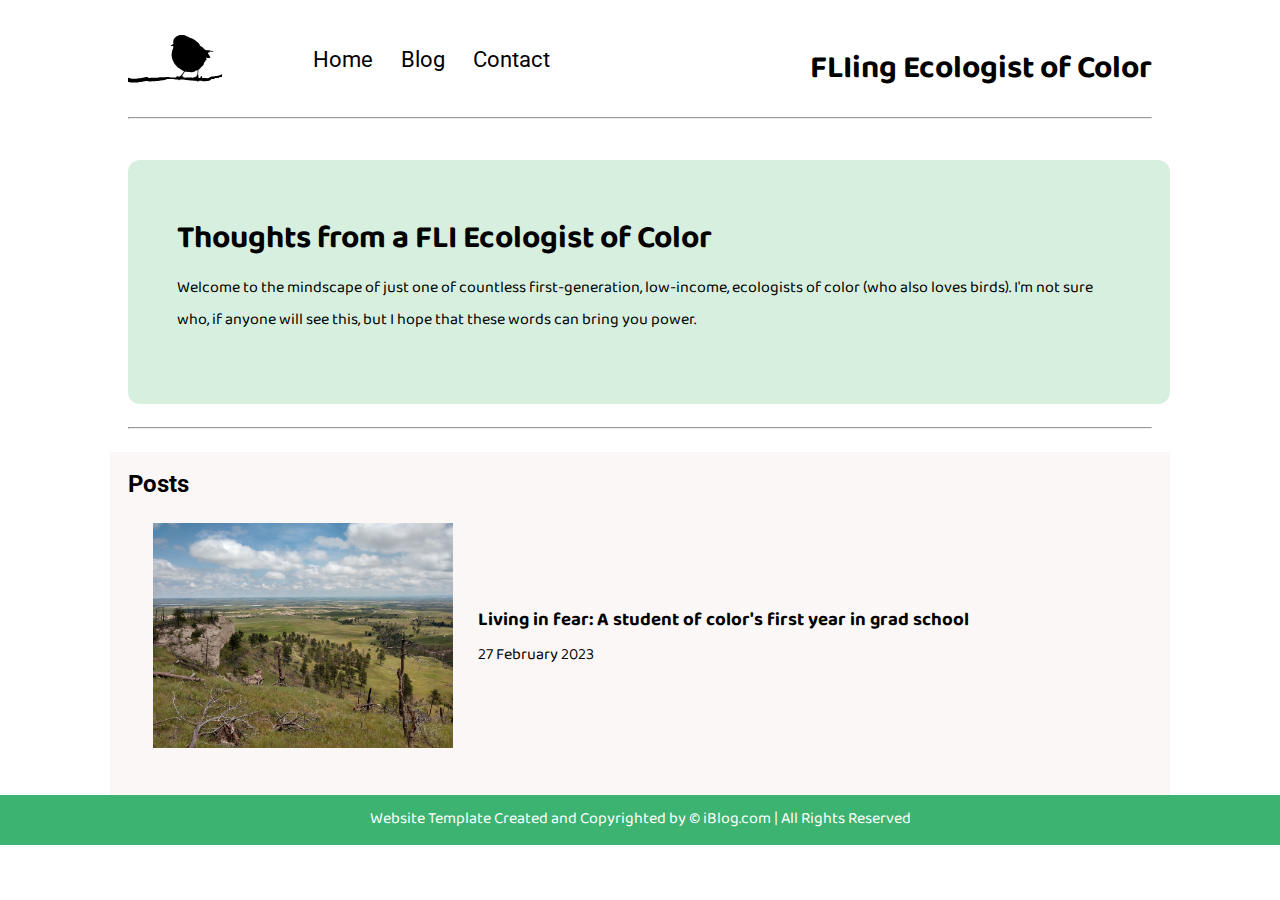
<file: index.html>
<!DOCTYPE html>
<html lang="en">

<head>
    <meta charset="UTF-8">
    <meta name="viewport" content="width=device-width, initial-scale=1.0">
    <link rel="stylesheet" href="css/utils.css">
    <link rel="stylesheet" href="css/style.css">
    <link rel="stylesheet" href="css/mobile.css">
    <title>Thoughts from a FLI Ecologist of Color</title>
</head>

<body>
    
     <nav class="navigation max-width-1 m-auto">
        <div class="nav-left">
            <a href="index.html">
                <span><img src="img/logo.svg" width="94px" alt="loading..."></span>
            </a>
            <ul>
                <li><a href="index.html">Home</a></li>
                <li><a href="blogpost.html">Blog</a></li>
                <li><a href="contact.html">Contact</a></li>
            </ul>
        </div>
        <div class="nav-right">
            <h1>FLIing Ecologist of Color</h1>
        </div>
    </nav>
    
    <div class="max-width-1 m-auto">
        <hr>
    </div>
    <div class="m-auto content max-width-1 my-2">
        <div class="content-left">
            <h1>Thoughts from a FLI Ecologist of Color</h1>
            <p>Welcome to the mindscape of just one of countless first-generation, low-income, ecologists of color (who also loves birds). 
                I'm not sure who, if anyone will see this, but I hope that these words can bring you power.</p>
        </div>
        <div class="content-right">
            <!--<img src="img/home.svg" alt="loading...">image next to heading-->
        </div>
    </div>

    <div class="max-width-1 m-auto">
        <hr>
    </div>
    <div class="home-articles max-width-1 m-auto font2">
        <h2>Posts</h2>

        <div class="home-article">
            <div class="home-article-img">
                <img src="img/3.jpg" alt="article">
            </div>
            <div class="home-article-content font1">
                <a href="/blogpost.html">
                    <h3>Living in fear: A student of color's first year in grad school</h3>
                </a>

                <!--<div>Author Name</div>-->
                <span>27 February 2023</span>
            </div>
        </div>
        
        <!--INSERT NEXT POST HERE-->
        
    </div>

    <div class="footer">
        <p>Website Template Created and Copyrighted by &copy; iBlog.com | All Rights Reserved </p>
    </div>
</body>

</html>
</file>
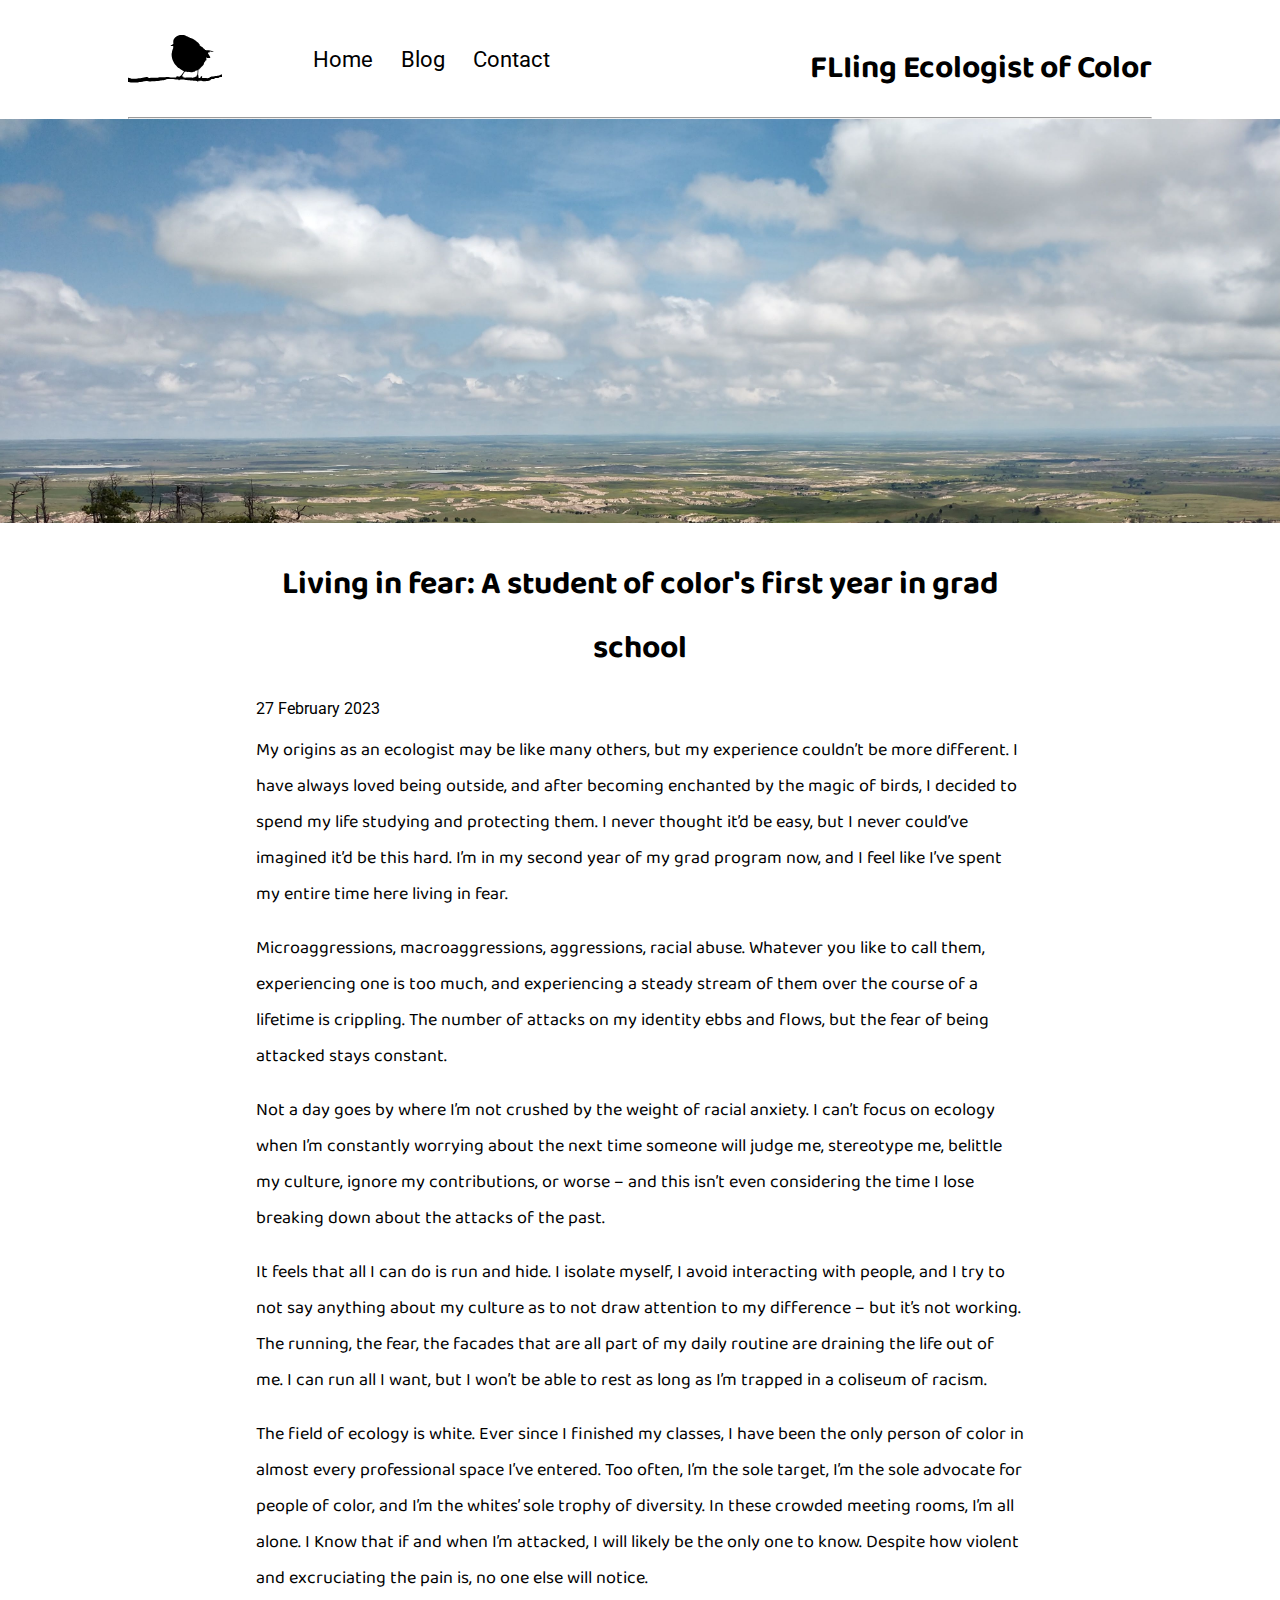
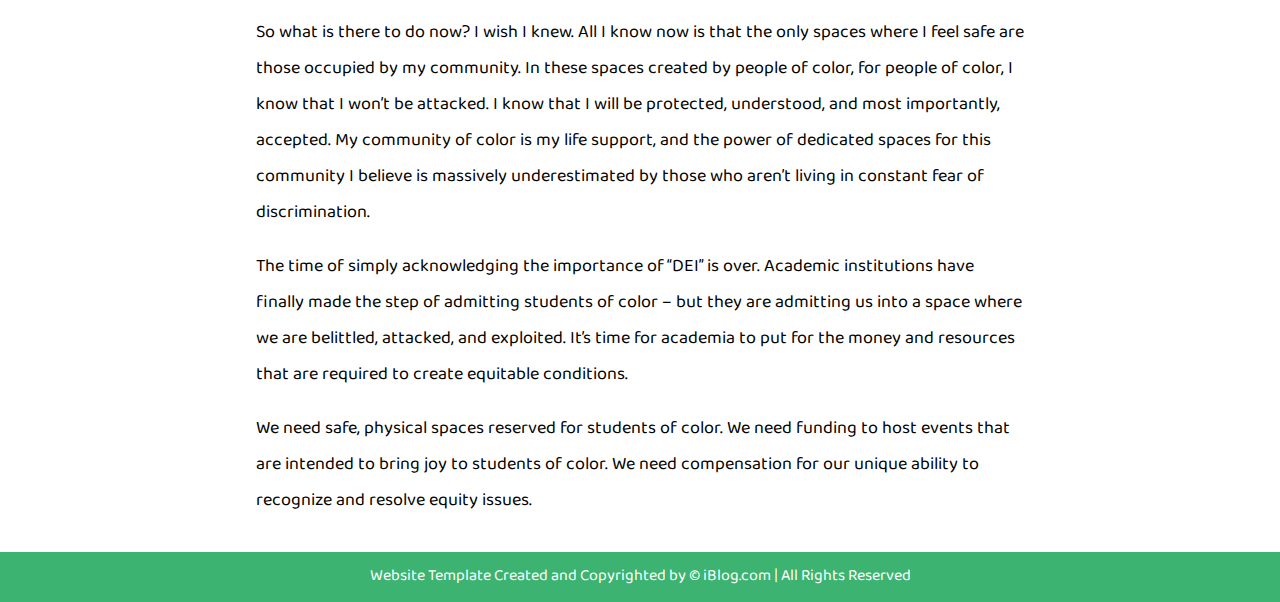
<file: blogpost.html>
<!DOCTYPE html>
<html lang="en">
<head>
    <meta charset="UTF-8">
    <meta name="viewport" content="width=device-width, initial-scale=1.0">
    <link rel="stylesheet" href="css/utils.css">
    <link rel="stylesheet" href="css/style.css">
    <link rel="stylesheet" href="css/blogpost.css">
    <link rel="stylesheet" href="css/mobile.css">
    <title>Living in fear - A student of color's first year in grad school</title>
</head>
<body>
    <nav class="navigation max-width-1 m-auto">
        <div class="nav-left">
            <a href="index.html">
                <span><img src="img/logo.svg" width="94px" alt="loading..."></span>
            </a>
            <ul>
                <li><a href="index.html">Home</a></li>
                <li><a href="blogpost.html">Blog</a></li>
                <li><a href="contact.html">Contact</a></li>
            </ul>
        </div>
        <div class="nav-right">
            <h1>FLIing Ecologist of Color</h1>

        </div>

    </nav>
    <div class="max-width-1 m-auto">
        <hr>
    </div>
    <div class="post-img">
        <img src="img/3.jpg" alt="">
    </div>
    <div class="m-auto blog-post-content max-width-2 m-auto my-2">
        <h1 class="font1">Living in fear: A student of color's first year in grad school</h1>
        <div class="blogpost-meta">
            <div class="author-info">
                <div>27 February 2023</div>
            </div>
            <div class="social">
                <!--<svg width="29" height="29" class="hk"><path d="M22.05 7.54a4.47 4.47 0 0 0-3.3-1.46 4.53 4.53 0 0 0-4.53 4.53c0 .35.04.7.08 1.05A12.9 12.9 0 0 1 5 6.89a5.1 5.1 0 0 0-.65 2.26c.03 1.6.83 2.99 2.02 3.79a4.3 4.3 0 0 1-2.02-.57v.08a4.55 4.55 0 0 0 3.63 4.44c-.4.08-.8.13-1.21.16l-.81-.08a4.54 4.54 0 0 0 4.2 3.15 9.56 9.56 0 0 1-5.66 1.94l-1.05-.08c2 1.27 4.38 2.02 6.94 2.02 8.3 0 12.86-6.9 12.84-12.85.02-.24 0-.43 0-.65a8.68 8.68 0 0 0 2.26-2.34c-.82.38-1.7.62-2.6.72a4.37 4.37 0 0 0 1.95-2.51c-.84.53-1.81.9-2.83 1.13z"></path></svg>-->

            </div>
        </div>
         <p class="font1">My origins as an ecologist may be like many others, but my experience couldn’t be more different. I have always loved being outside, and after becoming enchanted by the magic of birds, I decided to spend my life studying and protecting them. I never thought it’d be easy, but I never could’ve imagined it’d be this hard. I’m in my second year of my grad program now, and I feel like I’ve spent my entire time here living in fear.</p>
         <br>
         <p class="font1">Microaggressions, macroaggressions, aggressions, racial abuse. Whatever you like to call them, experiencing one is too much, and experiencing a steady stream of them over the course of a lifetime is crippling. The number of attacks on my identity ebbs and flows, but the fear of being attacked stays constant.</p>
         <br>   
         <p class="font1">Not a day goes by where I’m not crushed by the weight of racial anxiety. I can’t focus on ecology when I’m constantly worrying about the next time someone will judge me, stereotype me, belittle my culture, ignore my contributions, or worse – and this isn’t even considering the time I lose breaking down about the attacks of the past.</p>
         <br>  
         <p class="font1">It feels that all I can do is run and hide. I isolate myself, I avoid interacting with people, and I try to not say anything about my culture as to not draw attention to my difference – but it’s not working. The running, the fear, the facades that are all part of my daily routine are draining the life out of me. I can run all I want, but I won’t be able to rest as long as I’m trapped in a coliseum of racism.</p>
         <br>    
         <p class="font1">The field of ecology is white. Ever since I finished my classes, I have been the only person of color in almost every professional space I’ve entered. Too often, I’m the sole target, I’m the sole advocate for people of color, and I’m the whites’ sole trophy of diversity. In these crowded meeting rooms, I’m all alone. I Know that if and when I’m attacked, I will likely be the only one to know. Despite how violent and excruciating the pain is, no one else will notice.</p>
         <br>    
         <p class="font1">So what is there to do now? I wish I knew. All I know now is that the only spaces where I feel safe are those occupied by my community. In these spaces created by people of color, for people of color, I know that I won’t be attacked. I know that I will be protected, understood, and most importantly, accepted. My community of color is my life support, and the power of dedicated spaces for this community I believe is massively underestimated by those who aren’t living in constant fear of discrimination.</p>
         <br>    
         <p class="font1">The time of simply acknowledging the importance of “DEI” is over. Academic institutions have finally made the step of admitting students of color – but they are admitting us into a space where we are belittled, attacked, and exploited. It’s time for academia to put for the money and resources that are required to create equitable conditions.</p>
         <br>    
         <p class="font1">We need safe, physical spaces reserved for students of color. We need funding to host events that are intended to bring joy to students of color. We need compensation for our unique ability to recognize and resolve equity issues.</p>

    </div>


    <div class="footer">
        <p>Website Template Created and Copyrighted by &copy; iBlog.com | All Rights Reserved</p>
   
    </div>
</body>
</html>
</file>
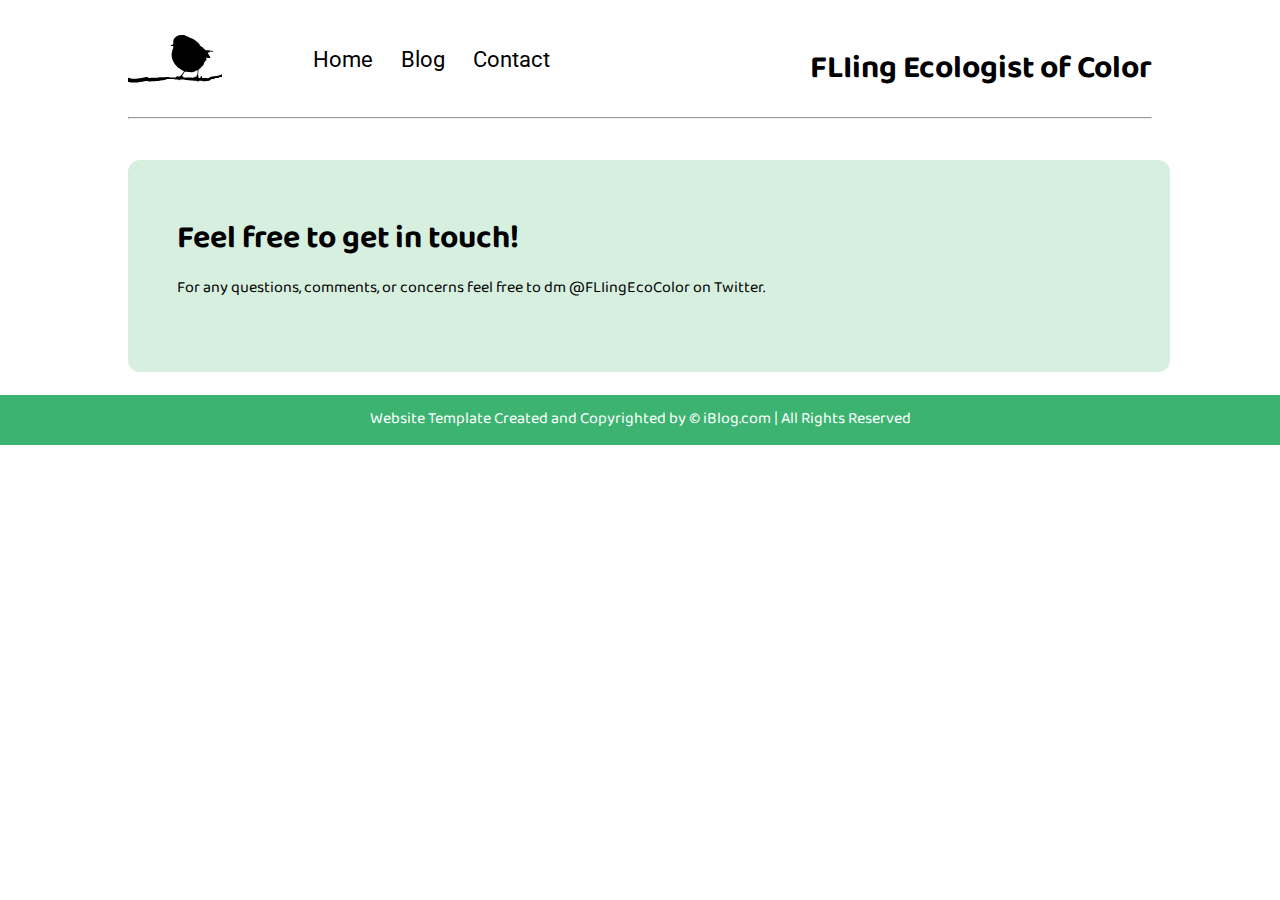
<file: contact.html>
<!DOCTYPE html>
<html lang="en">

<head>
    <meta charset="UTF-8">
    <meta name="viewport" content="width=device-width, initial-scale=1.0">
    <link rel="stylesheet" href="css/utils.css">
    <link rel="stylesheet" href="css/style.css">
    <link rel="stylesheet" href="css/mobile.css">
    <title>Thoughts from a FLI Ecologist of Color</title>
</head>

<body>
    
     <nav class="navigation max-width-1 m-auto">
        <div class="nav-left">
            <a href="index.html">
                <span><img src="img/logo.svg" width="94px" alt="loading..."></span>
            </a>
            <ul>
                <li><a href="index.html">Home</a></li>
                <li><a href="blogpost.html">Blog</a></li>
                <li><a href="contact.html">Contact</a></li>
            </ul>
        </div>
        <div class="nav-right">
            <h1>FLIing Ecologist of Color</h1>
        </div>
    </nav>
    
    <div class="max-width-1 m-auto">
        <hr>
    </div>
    <div class="m-auto content max-width-1 my-2">
        <div class="content-left">
            <h1>Feel free to get in touch!</h1>
            <p>For any questions, comments, or concerns feel free to dm @FLIingEcoColor on Twitter.</p>
        </div>
        <div class="content-right">
            <!--<img src="img/home.svg" alt="loading...">image next to heading-->
        </div>
    </div>
    <div class="footer">
        <p>Website Template Created and Copyrighted by &copy; iBlog.com | All Rights Reserved </p>
    </div>
</body>

</html>
</file>
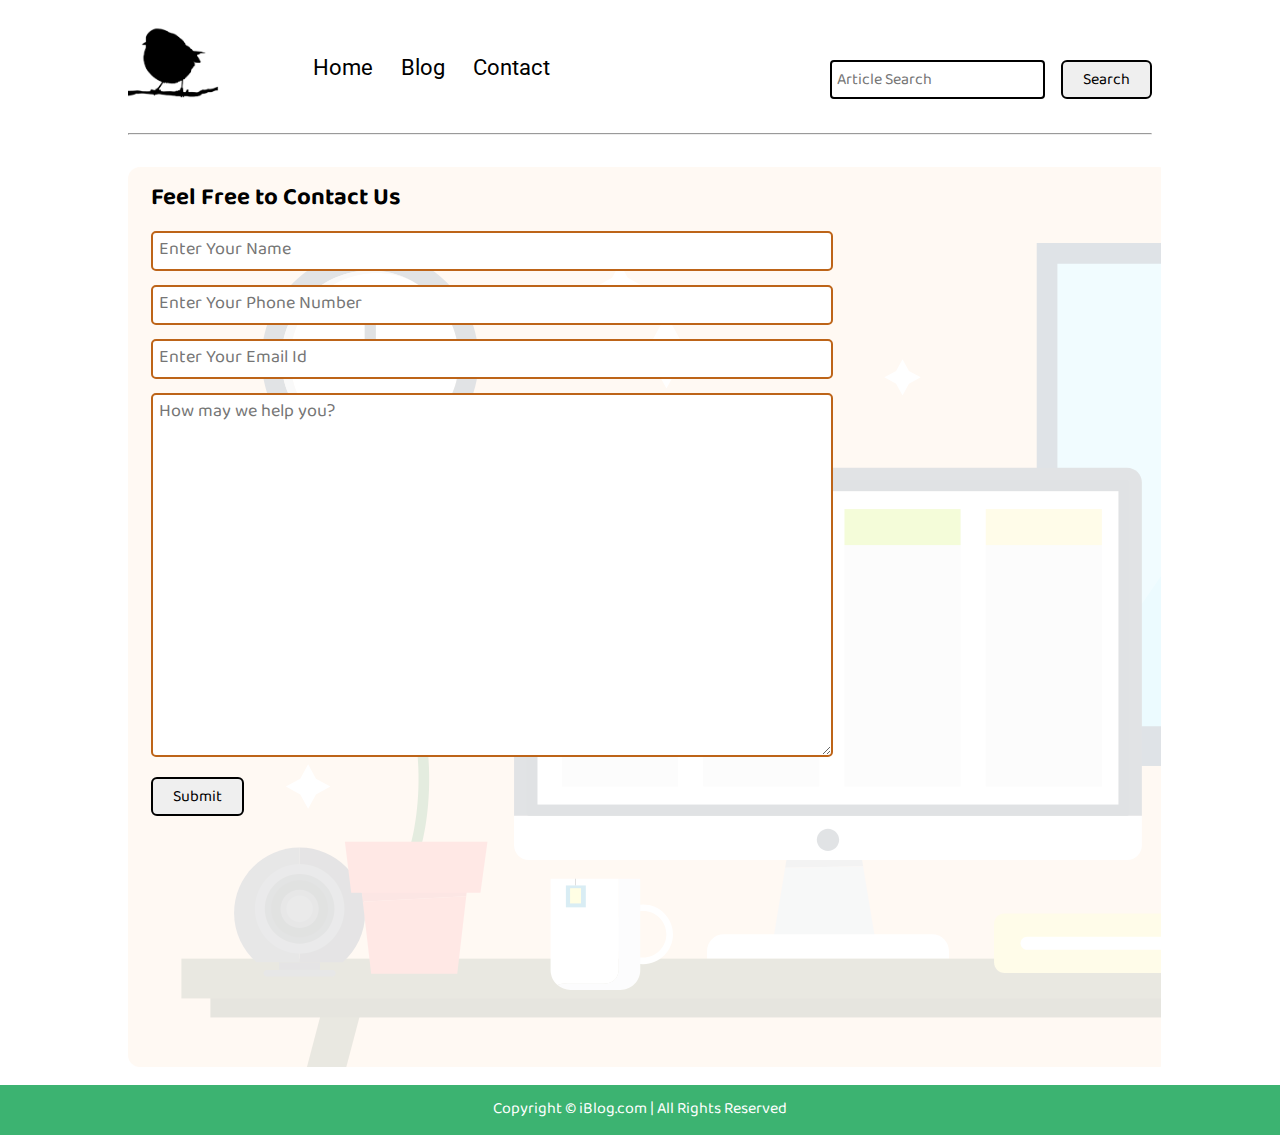
<file: contactformoriginal.html>
<!DOCTYPE html>
<html lang="en">
<head>
    <meta charset="UTF-8">
    <meta name="viewport" content="width=device-width, initial-scale=1.0">
    <link rel="stylesheet" href="css/utils.css">
    <link rel="stylesheet" href="css/style.css">
    <link rel="stylesheet" href="css/contact.css">
    <link rel="stylesheet" href="css/mobile.css">
    <title>Thoughts from a FLI Ecologist of Color</title>
</head>
<body>
    <nav class="navigation max-width-1 m-auto">
        <div class="nav-left">
            <a href="index.html">
                <span><img src="img/logo.png" width="94px" alt=""></span>
            </a>
            <ul>
                <li><a href="index.html">Home</a></li>
                <li><a href="blogpost.html">Blog</a></li>
                <li><a href="contact.html">Contact</a></li>
            </ul>
        </div>
        <div class="nav-right">
            <form action="search.html" method="get">
                <input class="form-input" type="text" name="query" placeholder="Article Search">
                <button class="btn">Search</button>
            </form>

        </div>

    </nav>
    <div class="max-width-1 m-auto">
        <hr>
    </div>
    <div class="contact-content font1 max-width-1 m-auto">
        <div class="max-width-1 m-auto mx-1">
            <h2>Feel Free to Contact Us</h2>
            <div class="contact-form">
                <div class="form-box">
                    <input type="text" placeholder="Enter Your Name">
                </div>
                <div class="form-box">
                    <input type="text" placeholder="Enter Your Phone Number">
                </div>
                <div class="form-box">
                    <input type="text" placeholder="Enter Your Email Id">
                </div>
                <div class="form-box">
                    <textarea name="" id="" cols="30" rows="10" placeholder="How may we help you?"></textarea>
                </div>
                <div class="form-box">
                    <button class="btn">Submit</button>
                </div>

            </div>
        </div>

    </div>
 

   

    <div class="footer">
        <p>Copyright &copy; iBlog.com |  All Rights Reserved</p>
    
    </div>
</body>
</html>
</file>
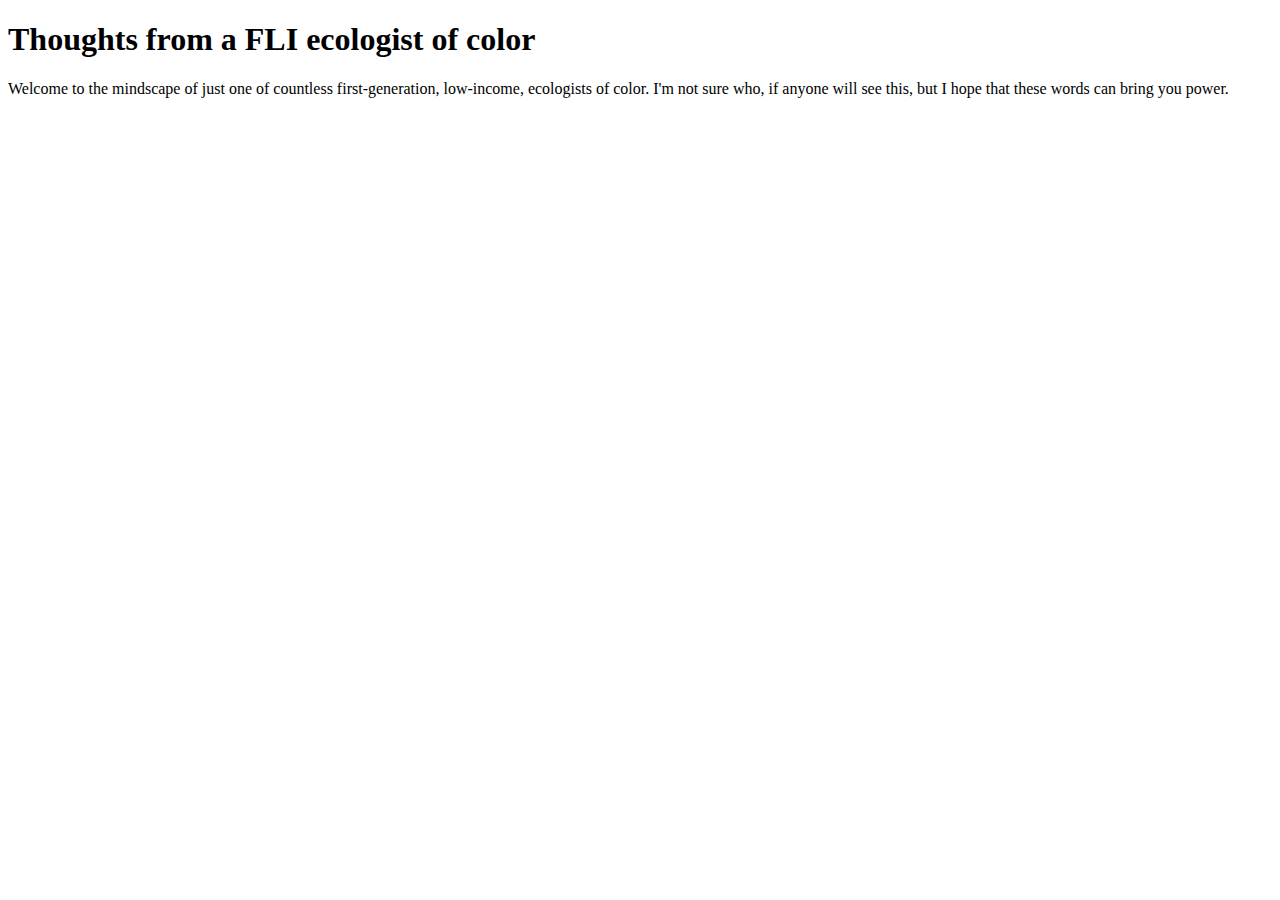
<file: practiceindex.html>
<!DOCTYPE html>
<html>
  <head>
    <meta charset = "utf-8">
    <title>FLI Ecologist of Color website</title>
  </head>
  <body>
     <h1>Thoughts from a FLI ecologist of color</h1>
     <p> Welcome to the mindscape of just one of countless first-generation, low-income, ecologists of color. 
       I'm not sure who, if anyone will see this, but I hope that these words can bring you power. </p>
  </body>
</html>
</file>
<file: css/utils.css>
@import url("https://fonts.googleapis.com/css2?family=Roboto&display=swap");
@import url("https://fonts.googleapis.com/css2?family=Baloo+Bhaina+2:wght@500&display=swap");
:root { 
  --main-bg-color: #bd6418;
  --font1: "Baloo Bhaina 2", cursive;
  --font2: "Roboto", sans-serif;
}

.center{
  text-align: center
}

.font1 {
  font-family: var(--font1);
}
.font2 {
  font-family: var(--font2);
}

.max-width-1 {
  max-width: 80vw;
}

.max-width-2 {
  max-width: 60vw;
}

.m-auto {
  margin: auto;
}

.mx-1{
  margin-left: 23px;
  margin-right: 23px;
}

.my-2{
  margin-top: 32px;
  margin-bottom: 32px;
}

.btn {
  padding: 0px 20px;
  padding-top: 3px;
  border: 2px solid black;
  border-radius: 6px;
  font-family: var(--font1);
  font-size: 16px;
  cursor: pointer;
  transition: all 0.3s ease-in-out;
}

.btn:hover {
  color: white;
  background: var(--main-bg-color);
}

.form-input {
  padding: 0px 5px;
  padding-top: 3px;
  font-size: 16px;
  border: 2px solid black;
  border-radius: 4px;
  margin: 0 13px;
  font-family: var(--font1);
}

.form-box input, textarea{
  width: 52vw;
  padding: 0px 6px;
  margin: 7px 0;
  font-size: 18px;
  font-family: var(--font1);
  border: 2px solid var(--main-bg-color);
    border-radius: 5px;
}
</file>
<file: css/style.css>
* {
  margin: 0;
  padding: 0; 
}

.navigation {
  margin-top: 25px;
  font-family: var(--font1);
  /* height: 74px;  */
  display: flex;
  justify-content: space-between;
  align-items: center;
}

.nav-left {
  display: flex;
}

.nav-left span {
  font-size: 35px;
  padding-top: 10px;
}

.nav-left ul {
  display: flex;
  align-items: center;
  margin: 0 77px;
  font-size: 22px;
  padding-bottom: 23px;
}

.nav-left ul li {
  list-style: none;
  margin: 0 14px;
  font-family: var(--font2);
  transition: all 0.3s ease-in-out;
}

.nav-left ul li a {
  text-decoration: none;
  color: black;
}

.nav-left ul li a:hover {
  color: var(--main-bg-color);
  font-weight: bolder;
}

.content {
  height: 100%;
  display: flex;
  margin-top: 32px;
  padding: 9px;
  position: relative;
}

.content::after {
  content: "";
  background-image: url("../img/11.png");
  position: absolute;
  width: 100%;
  height: inherit;
  /*opacity: 0.15;*/
  border-radius: 12px;
}

.content-left {
  font-family: var(--font1);
  display: flex;
  flex-direction: column;
  justify-content: center;
  padding: 49px;
  z-index: 1;
}

.content-right {
  display: flex;
  align-items: center;
  justify-content: center;
}

.content-right img {
  height: 355px;
  border: 2px solid black;
  border-radius: 200px;
}

.home-articles {
  padding: 18px;
  background-color: rgb(248, 239, 239, 0.5);
  margin-top: 23px;
  position: relative;
}

.year-box {
  position: absolute;  
  right: 0px;
  top: 100px;
  width: 234px;
  height: 255px;
  font-size: 18px;
}

.year-box div {
  margin: 12px 0px;
}

.home-article {
  display: flex;
  margin: 25px;
}

.home-article img {
  width: 300px;
}

.home-article-content {
  align-self: center;
  padding: 25px;
}

.home-article-content a {
  text-decoration: none;
  color: black;
}
/* .home-articles{} */
.footer {
  height: 50px;
  font-family: var(--font1);
  background-color: MediumSeaGreen;
  display: flex;
  align-items: center;
  justify-content: center;
  color: white;
  flex-direction: column;
}

.footer a {
  color: white;
}
</file>
<file: css/mobile.css>
@media screen and (max-width: 1200px) {
  .navigation {
    flex-direction: column;
    margin-bottom: 23px;
  }

  .nav-left {
    flex-direction: column;
    text-align: center;
  }

  .content-right {
    display: none;
  }

  .home-article {
    flex-direction: column;
  }

  .home-article-img {
    text-align: center;
  }

  .year-box {
    top: 25px;
    left: 60vw;
    font-size: 11px;
    display: flex;
  }

  .year-box div {
    padding: 0 3px;
    margin: 0;
  }

  .home-article img {
    width: 70vw;
  }
  .form-input {
    width: 50%;
  }
  .form-box input,
  textarea {
    width: 66vw;
  }
  .row {
    flex-direction: column;
  }
  .social {
    padding: 0;
  }
  .post-img {
    height: auto;
  }
  .adjust-year {
    position: static;
    height: auto;
    padding: 12px 0px;
    display: flex;
    justify-content: flex-end;
    width: 100%;
  }
}
</file>
<file: css/blogpost.css>
.post-img{
    height: 404px;
    overflow: hidden; 
}
.post-img img{
    width: 100%;
}
.blog-post-content{
    /* background-color: rebeccapurple; */
}
.blog-post-content h1{
    text-align: center;
}
.blog-post-content p{
    font-size: 18px; 
}

.row{
    display: flex;
}
.more-post{
    flex-direction: column; 
    align-items: center;
}
.blogpost-meta{ 
    display: flex;
    justify-content: space-between;
}

.author-info{
    margin: 12px 0;
}
.author-info div{
    padding: 4px 0px;
    font-family: var(--font2);
}
.social{
    padding-right: 53px;
    align-self: center;
    cursor: pointer;
}
</file>
<file: css/contact.css>
.contact-content{  
    height: 100vh;
    margin-top: 32px;
    padding: 9px;
    position: relative; 
    overflow: hidden;
  }
  
  .contact-content::after {
    content: "";
    background-image: url("../img/11.svg");
    position: absolute;
    top:0;
    width: 100%;
    height: inherit;
    opacity: 0.15;
    border-radius: 12px;
    z-index: -1;
  }
</file>
